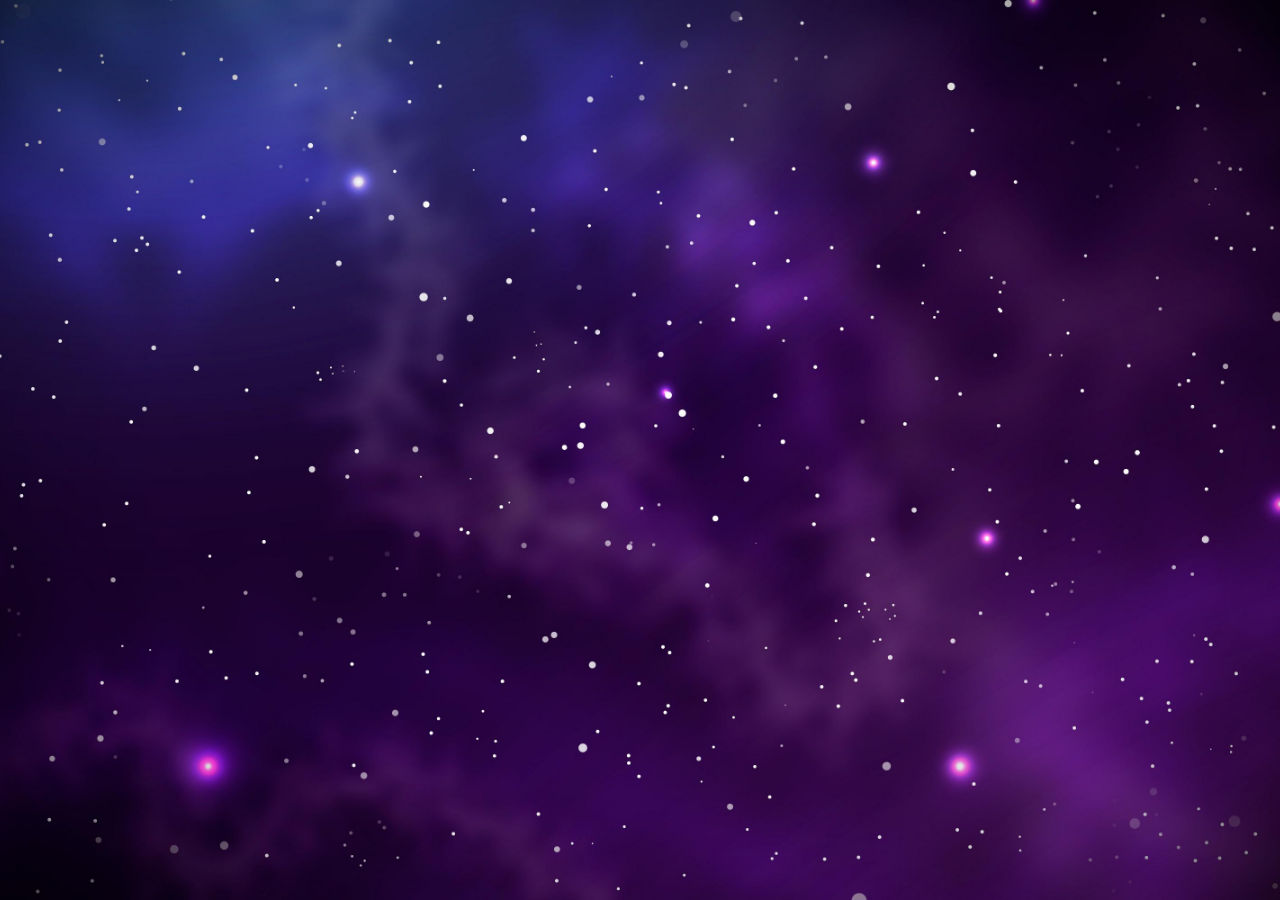
<file: home.html>
<!DOCTYPE html>
<html lang="en">
<head>
  <meta charset="UTF-8">
  <meta name="viewport" content="width=device-width, initial-scale=1">
  <title>Quiz App - Home</title>
  <link rel="stylesheet" href="style.css">
</head>
<body class="home-page">

  <!-- Top Left Buttons -->
  <div class="top-left">
    <button class="home-btn" onclick="showLeaderboard()">🏆 Leaderboard</button>
    <button class="home-btn" onclick="showCoins()">💰 Coins</button>
</div>

  <!-- Bottom Left Buttons -->
  <div class="bottom-left">
    <button class="home-btn" onclick="showSettings()">⚙️ Settings</button>
    <button class="home-btn" onclick="showProfile()">👤 My Profile</button>
  </div>

  <!-- Center Buttons -->
<div class="center-buttons">
    <button class="main-btn" onclick="openCreateRoomPopup()">🎮 Create Room</button>
    <button class="main-btn" onclick="openJoinRoomPopup()">🔗 Join Room</button>
  </div>
  
  <!-- Top Right Button -->
  <div class="top-right">
    <button class="home-btn" onclick="signOut()">🚪 Sign Out</button>
  </div>
  <div id="createRoomPopup" class="popup hidden">
    <div class="popup-content">
      <h3>🎮 Create Room</h3>
      <input type="text" id="createRoomInput" placeholder="Room Code (optional)">
      <div class="popup-buttons">
        <button onclick="submitCreateRoom()">Create</button>
        <button onclick="closePopup()">Cancel</button>
      </div>
    </div>
  </div>
  
  <div id="joinRoomPopup" class="popup hidden">
    <div class="popup-content">
      <h3>🔗 Enter Room Code</h3>
      <input type="text" id="roomCodeInput" placeholder="Room Code">
      <div class="popup-buttons">
        <button onclick="submitRoomCode()">Join</button>
        <button onclick="closePopup()">Cancel</button>
      </div>
    </div>
  </div>
 
  <div id="leaderboardPopup" class="popup hidden">
    <div class="popup-content">
      <h3>🏆 Leaderboard</h3>
      <ul id="leaderboardList"></ul>
      <button onclick="closePopup()">Close</button>
    </div>
  </div>
  <div id="coinsPopup" class="popup hidden coins-popup">
    <div class="popup-content">
      <h3>💰 Your Coins</h3>
      <p id="coinCount">Coins: 0</p>
      <button onclick="closePopup()">Close</button>
    </div>
  </div>
  <!-- My Profile Popup -->
<div id="profilePopup" class="popup hidden">
    <div class="popup-content">
      <h2>👤 My Profile</h2>
      <p><strong>Username:</strong> <span id="profileName"></span></p>
      <p><strong>High Score:</strong> <span id="profileScore"></span></p>
      <p><strong>Coins:</strong> <span id="profileCoins"></span></p>
      <button onclick="closePopup()">Close</button>
    </div>
  </div>
  <!-- settings popup -->
  <div id="settingsPopup" class="popup hidden">
    <div class="popup-content">
      <h2>⚙️ Settings</h2>
      <label>
        <input type="checkbox" id="soundToggle" checked>
        Enable Sound
      </label>
      <label>
        <input type="checkbox" id="darkModeToggle">
        Dark Mode
      </label>
      <button onclick="closePopup()">Close</button>
    </div>
  </div>
  
  <script src="script.js"></script>

</body>
</html>
</file>
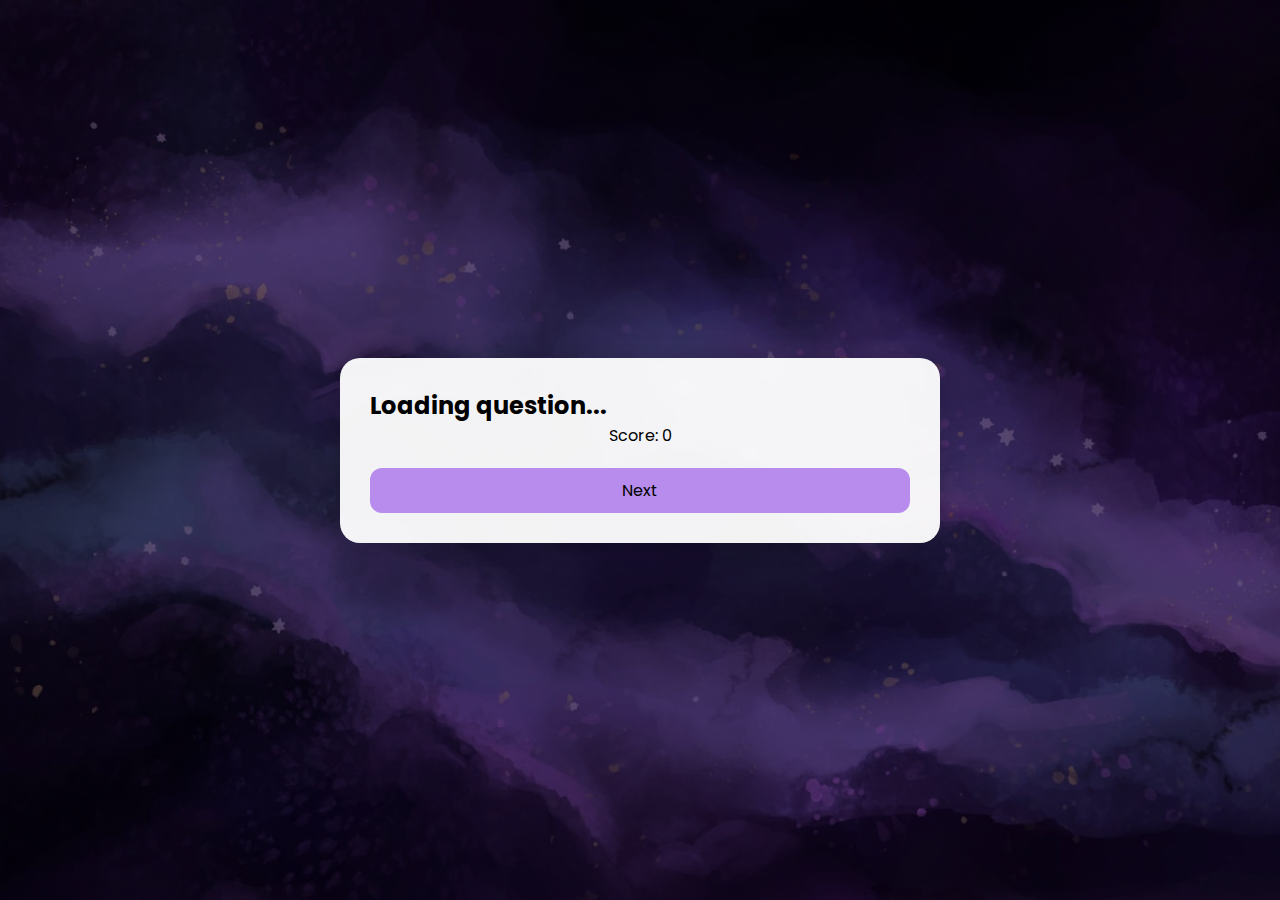
<file: soloquiz.html>
<!DOCTYPE html>
<html lang="en">
<head>
  <meta charset="UTF-8">
  <meta name="viewport" content="width=device-width, initial-scale=1">
  <title>Solo Quiz</title>
  <link rel="stylesheet" href="style.css">
  <link href="https://fonts.googleapis.com/css2?family=Poppins:wght@400;600&display=swap" rel="stylesheet">
</head>
<body class="quiz-page">
    <h3 id="welcome-user" class="fade-in" style="text-align: center; color: white; margin-top: 20px;"></h3>

  <div class="quiz-wrapper">
    <h2 id="question" class="fade-in">Loading question...</h2>
    <div id="options" class="options-container fade-in"></div>
    <div class="quiz-footer fade-in">
      <p id="score">Score: 0</p>
      <button onclick="nextQuestion()" class="next-btn">Next</button>
    </div>
  </div>
  <audio id="correct-sound" src="correct.mp3"></audio>
  <audio id="wrong-sound" src="wrong.wav"></audio>
  
  <script src="script.js"></script>
</body>
</html>
</file>
<file: style.css>
* {
    margin: 0;
    padding: 0;
    box-sizing: border-box;
    font-family: 'Poppins', sans-serif;
  }
  
  body {
    background: url('bg.jpg') no-repeat center center fixed;
    background-size: cover;
    display: flex;
    justify-content: center;
    align-items: center;
    height: 100vh;
  }
  
  .container {
    display: flex;
    justify-content: center;
    align-items: center;
  }
  
  .login-card {
    backdrop-filter: blur(10px);
    background: rgba(255, 255, 255, 0.1);
    border: 2px solid rgba(255, 255, 255, 0.2);
    border-radius: 20px;
    padding: 40px;
    width: 320px;
    box-shadow: 0 8px 32px rgba(0,0,0,0.4);
    color: white;
    text-align: center;
    animation: fadeIn 1.2s ease;
  }
  
  .login-card h2 {
    margin-bottom: 10px;
    font-size: 28px;
    color: #000;
  }
  
  .login-card p {
    font-size: 14px;
    margin-bottom: 25px;
    color: black;
  }
  
  .input-group {
    position: relative;
    margin-bottom: 20px;
  }
  
  .input-group i {
    position: absolute;
    top: 50%;
    left: 15px;
    transform: translateY(-50%);
    color: white;
  }
  
  .input-group input {
    width: 100%;
    padding: 12px 15px 12px 40px;
    border-radius: 30px;
    border: 1px solid #ccc;
    outline: none;
    background: rgba(255, 255, 255, 0.2);
    color: white;
    transition: 0.3s ease;
  }
  
  .input-group input:focus {
    border: 2px solid #00f0ff;
    box-shadow: 0 0 10px #00f0ff;
  }
  .input-group input::placeholder {
    color: #dddddd;  /* Light and soft */
    opacity: 1;      /* Make sure it's fully visible */
  }
  
  button {
    width: 100%;
    padding: 12px;
    background: linear-gradient(to right, #00c6ff, #0072ff);
    border: none;
    border-radius: 30px;
    color: white;
    font-size: 16px;
    cursor: pointer;
    transition: 0.4s ease;
  }
  
  button:hover {
    background: linear-gradient(to right, #0072ff, #00c6ff);
    transform: scale(1.05);
  }

  /* HOME PAGE STYLING */
body.home-page {
    margin: 0;
    padding: 0;
    background-image: url('home\ bg.jpg'); /* Replace with your actual image */
    background-size: cover;
    background-position: center;
    font-family: 'Segoe UI', sans-serif;
    height: 100vh;
    overflow: hidden;
    position: relative;
    animation: fadeInBody 1s ease-in;
  }
  
  @keyframes fadeInBody {
    from { opacity: 0; }
    to { opacity: 1; }
  }
  
  /* Button Styling */
  .home-btn, .main-btn {
    padding: 14px 24px;
    margin: 10px;
    font-size: 17px;
    border: none;
    border-radius: 14px;
    cursor: pointer;
    background: rgba(255, 255, 255, 0.8);
    backdrop-filter: blur(3px);
    color: #333;
    font-weight: bold;
    box-shadow: 0 4px 10px rgba(0,0,0,0.2);
    transition: transform 0.3s ease, background 0.3s, box-shadow 0.3s;
    animation: slideUp 0.7s ease forwards;
    opacity: 0;
  }
  
  .home-btn:hover, .main-btn:hover {
    background: #fcbf49;
    transform: scale(1.05);
    box-shadow: 0 6px 14px rgba(0, 0, 0, 0.3);
  }
  
  /* Fade In Animation */
  @keyframes slideUp {
    from {
      opacity: 0;
      transform: translateY(20px);
    }
    to {
      opacity: 1;
      transform: translateY(0);
    }
  }
  
  /* Positioning Areas */
  .top-left {
    position: absolute;
    top: 20px;
    left: 20px;
    display: flex;
    gap: 10px;
    animation-delay: 0.2s;
  }
  
  .bottom-left {
    position: absolute;
    bottom: 20px;
    left: 20px;
    display: flex;
    gap: 10px;
    animation-delay: 0.4s;
  }
  
  .top-right {
    position: absolute;
    top: 20px;
    right: 20px;
    animation-delay: 0.3s;
  }
  
  .center-buttons {
    position: absolute;
    top: 50%;
    left: 50%;
    transform: translate(-50%, -50%);
    display: flex;
    flex-direction: column;
    gap: 20px;
    align-items: center;
    animation-delay: 0.6s;
  }
  
  /* Mobile Responsive */
  @media (max-width: 600px) {
    body.home-page {
      overflow-y: auto;
    }
  
    .home-btn, .main-btn {
      width: 80vw;
      font-size: 15px;
      padding: 12px 18px;
      text-align: center;
    }
  
    .top-left,
    .bottom-left,
    .top-right,
    .center-buttons {
      position: static;
      display: flex;
      flex-direction: column;
      align-items: center;
      margin: 10px 0;
      gap: 10px;
    }
  
    .center-buttons {
      transform: none;
    }
  }
  
  

  @keyframes fadeIn {
    from { opacity: 0; transform: translateY(30px); }
    to { opacity: 1; transform: translateY(0); }
  }

   /* soloquiz */
   .quiz-page {
    background: 
      linear-gradient(rgba(0, 0, 0, 0.5), rgba(0, 0, 0, 0.5)),
      url("bg.jpg") no-repeat center center fixed;
    background-size: cover;
    font-family: 'Poppins', sans-serif;
    padding: 30px;
    min-height: 100vh;
    display: flex;
    align-items: center;
    justify-content: center;
  }
  
  
  .quiz-wrapper {
    background: rgba(255, 255, 255, 0.95);
    padding: 30px;
    border-radius: 20px;
    box-shadow: 0 0 25px rgba(0,0,0,0.2);
    width: 90%;
    max-width: 600px;
    animation: fadeIn 0.8s ease;
  }
  
  .options-container button {
    display: block;
    width: 100%;
    margin: 12px 0;
    padding: 14px;
    font-size: 16px;
    font-weight: 500;
    border: none;
    border-radius: 12px;
    background: #eab9f9;
    color: black;
    transition: all 0.3s;
    cursor: pointer;
  }
  
  .options-container button:hover {
    background: #b383eb;
    transform: scale(1.02);
  }
  .next-btn {
    padding: 10px 20px;
    margin-top: 20px;
    font-size: 16px;
    background: #b78ced;
    color: black;
    border: none;
    border-radius: 12px;
    cursor: pointer;
    transition: background 0.3s;
  }
  
  .next-btn:hover {
    background:  #7245a6;
  }
  
  .quiz-footer {
    text-align: center;
  }
  /* join room */
  .popup {
    position: fixed;
    top: 0; left: 0;
    width: 100%; height: 100%;
    background: rgba(0,0,0,0.6);
    display: flex;
    align-items: center;
    justify-content: center;
    z-index: 999;
  }
  
  .popup-content {
    background: white;
    padding: 25px;
    border-radius: 14px;
    box-shadow: 0 8px 30px rgba(0,0,0,0.3);
    text-align: center;
    animation: fadeIn 0.4s ease;
  }
  
  .popup-content input {
    padding: 10px;
    font-size: 16px;
    border-radius: 10px;
    border: 1px solid #ccc;
    width: 90%;
    margin: 10px 0;
  }
  
  .popup-buttons button {
    margin: 5px;
    padding: 10px 20px;
    border: none;
    border-radius: 8px;
    font-weight: bold;
    cursor: pointer;
    background-color: #ffd166;
  }
  
  .hidden {
    display: none;
  }
  
  @keyframes fadeIn {
    from { transform: scale(0.9); opacity: 0; }
    to { transform: scale(1); opacity: 1; }
  }
  @keyframes fadeIn {
    from { opacity: 0; transform: translateY(30px); }
    to { opacity: 1; transform: translateY(0); }
  }
  
  .fade-in {
    animation: fadeIn 0.6s ease;
  }
   /*leader board */
   /* Leaderboard-specific styling */
.leaderboard-popup {
    position: fixed;
    top: 50%;
    left: 50%;
    transform: translate(-50%, -50%);
    background: #ffffff;
    padding: 12px 16px;
    border-radius: 10px;
    box-shadow: 0 0 10px rgba(0, 0, 0, 0.2);
    z-index: 1000;
    width: 220px;
    height: 180px;
    text-align: center;
  }
  
  .leaderboard-popup .popup-content {
    display: flex;
    flex-direction: column;
    align-items: center;
    justify-content: center;
  }
  
  .leaderboard-popup h2 {
    font-size: 18px;
    margin-bottom: 10px;
    color: #333;
  }
  
  #leaderboardList {
    list-style: none;
    padding: 0;
    margin: 0;
    font-size: 14px;
    color: #555;
    max-height: 90px;
    overflow-y: auto;
  }
  
  #leaderboardList li {
    padding: 4px 0;
    border-bottom: 1px solid #eee;
  }
  
  /* coins */
  .coins-popup {
    position: fixed;
    top: 50%;
    left: 50%;
    transform: translate(-50%, -50%);
    width: 220px;
    height: 180px;
    background: #ffffff;
    padding: 15px;
    border-radius: 10px;
    box-shadow: 0 0 10px rgba(0, 0, 0, 0.2);
    z-index: 1000;
    text-align: center;
  }
  
  .coins-popup .popup-content {
    display: flex;
    flex-direction: column;
    align-items: center;
    justify-content: center;
  }
  #profilePopup {
    position: fixed;
    top: 50%;
    left: 50%;
    transform: translate(-50%, -50%);
    background: #ffffff;
    padding: 15px;
    border-radius: 12px;
    box-shadow: 0 0 10px rgba(0, 0, 0, 0.2);
    z-index: 1000;
    width: 220px;     /* small width */
    height: 180px;    /* square shape */
    text-align: center;
  }
  
  #profilePopup .popup-content p {
    font-size: 13px;
    margin: 6px 0;
    color: #333;
  }
  /*settings */
  #settingsPopup {
    width: 220px;
    height: auto;
    text-align: center;
  }
  
  #settingsPopup .popup-content {
    display: flex;
    flex-direction: column;
    align-items: flex-start;
    gap: 12px;
    font-size: 14px;
  }
  /*for dark mode */
  .dark-mode {
    background-color: #121212;
    color: #fff;
  }
  
  .dark-mode .popup {
    background: #1f1f1f;
    color: white;
  }
  .popup {
    position: fixed;
    top: 50%;
    left: 50%;
    transform: translate(-50%, -50%);
    background: #ffffff;
    padding: 15px 20px;
    border-radius: 12px;
    box-shadow: 0 0 12px rgba(0, 0, 0, 0.2);
    z-index: 1000;
    text-align: center;
  }
  #settingsPopup {
    width: 220px;
    height: auto;
    text-align: center;
  }
</file>
